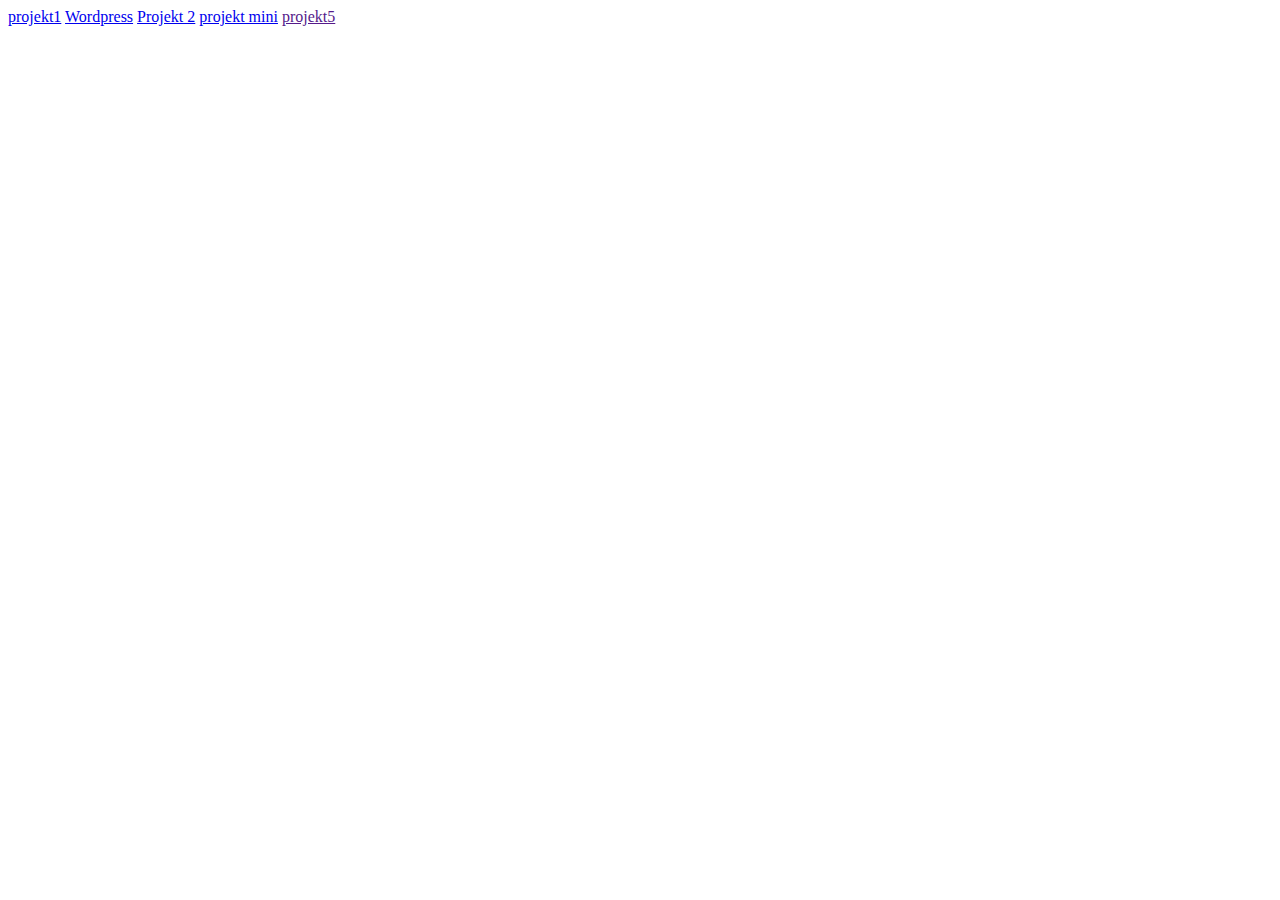
<file: index.html>
<!DOCTYPE html>
<html lang="en">
  <head>
    <meta charset="UTF-8" />
    <meta name="viewport" content="width=device-width, initial-scale=1.0" />
    <title>Document</title>
  </head>
  <body>
    <a href="First projekt/Firstprojekt.html">projekt1</a>
    <a href="https://7horses2.wordpress.com">Wordpress</a>
    <a href="Projekt 2/projekt2.html">Projekt 2</a>
    <a href="Projekt 2/Home.html">projekt mini</a>
    <a href="">projekt5</a>
  </body>
</html>
</file>
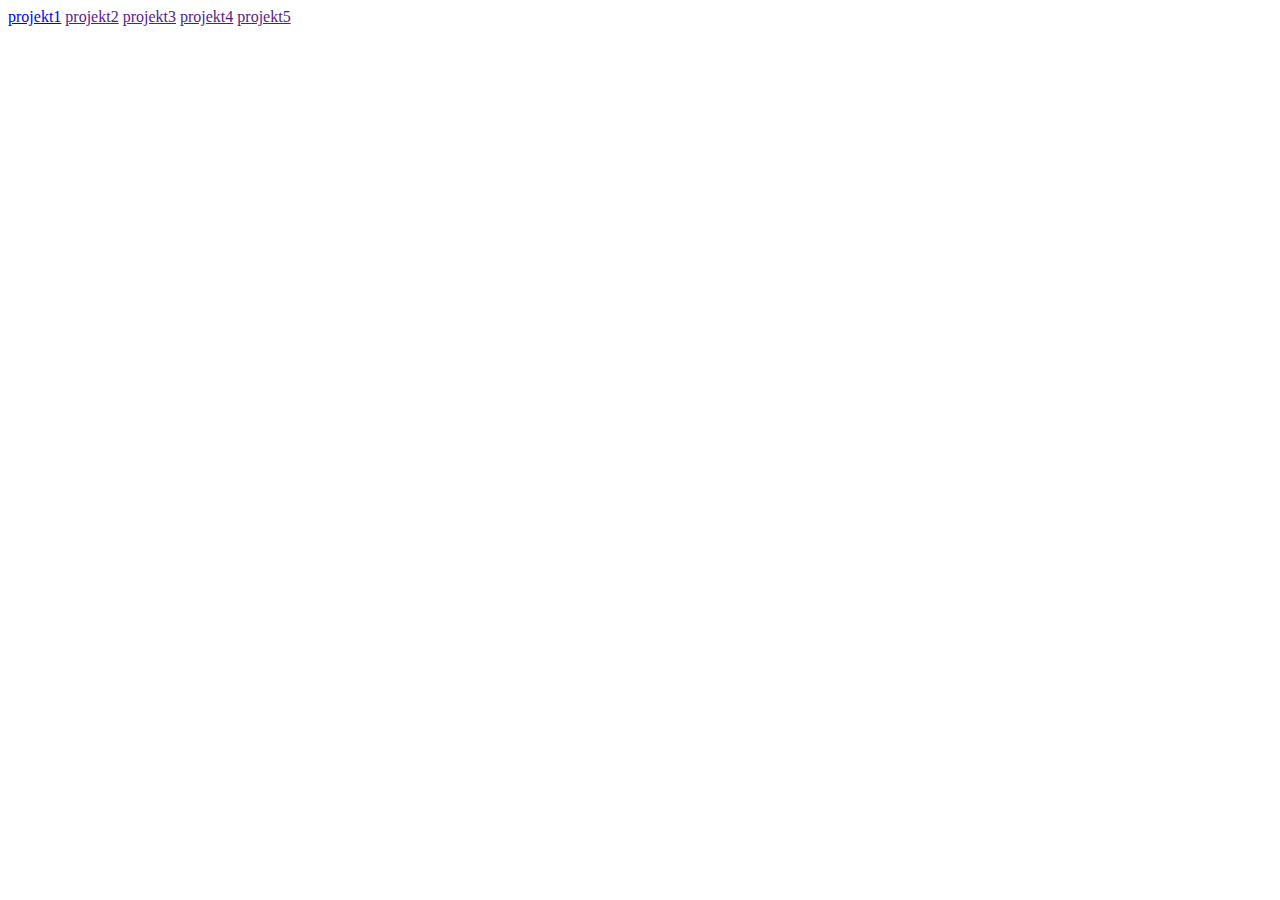
<file: html.html>
<!DOCTYPE html>
<html lang="en">
  <head>
    <meta charset="UTF-8" />
    <meta name="viewport" content="width=device-width, initial-scale=1.0" />
    <title>Document</title>
  </head>
  <body>
    <a href="First projekt/Firstprojekt.html">projekt1</a>
    <a href="">projekt2</a>
    <a href="">projekt3</a>
    <a href="">projekt4</a>
    <a href="">projekt5</a>
  </body>
</html>
</file>
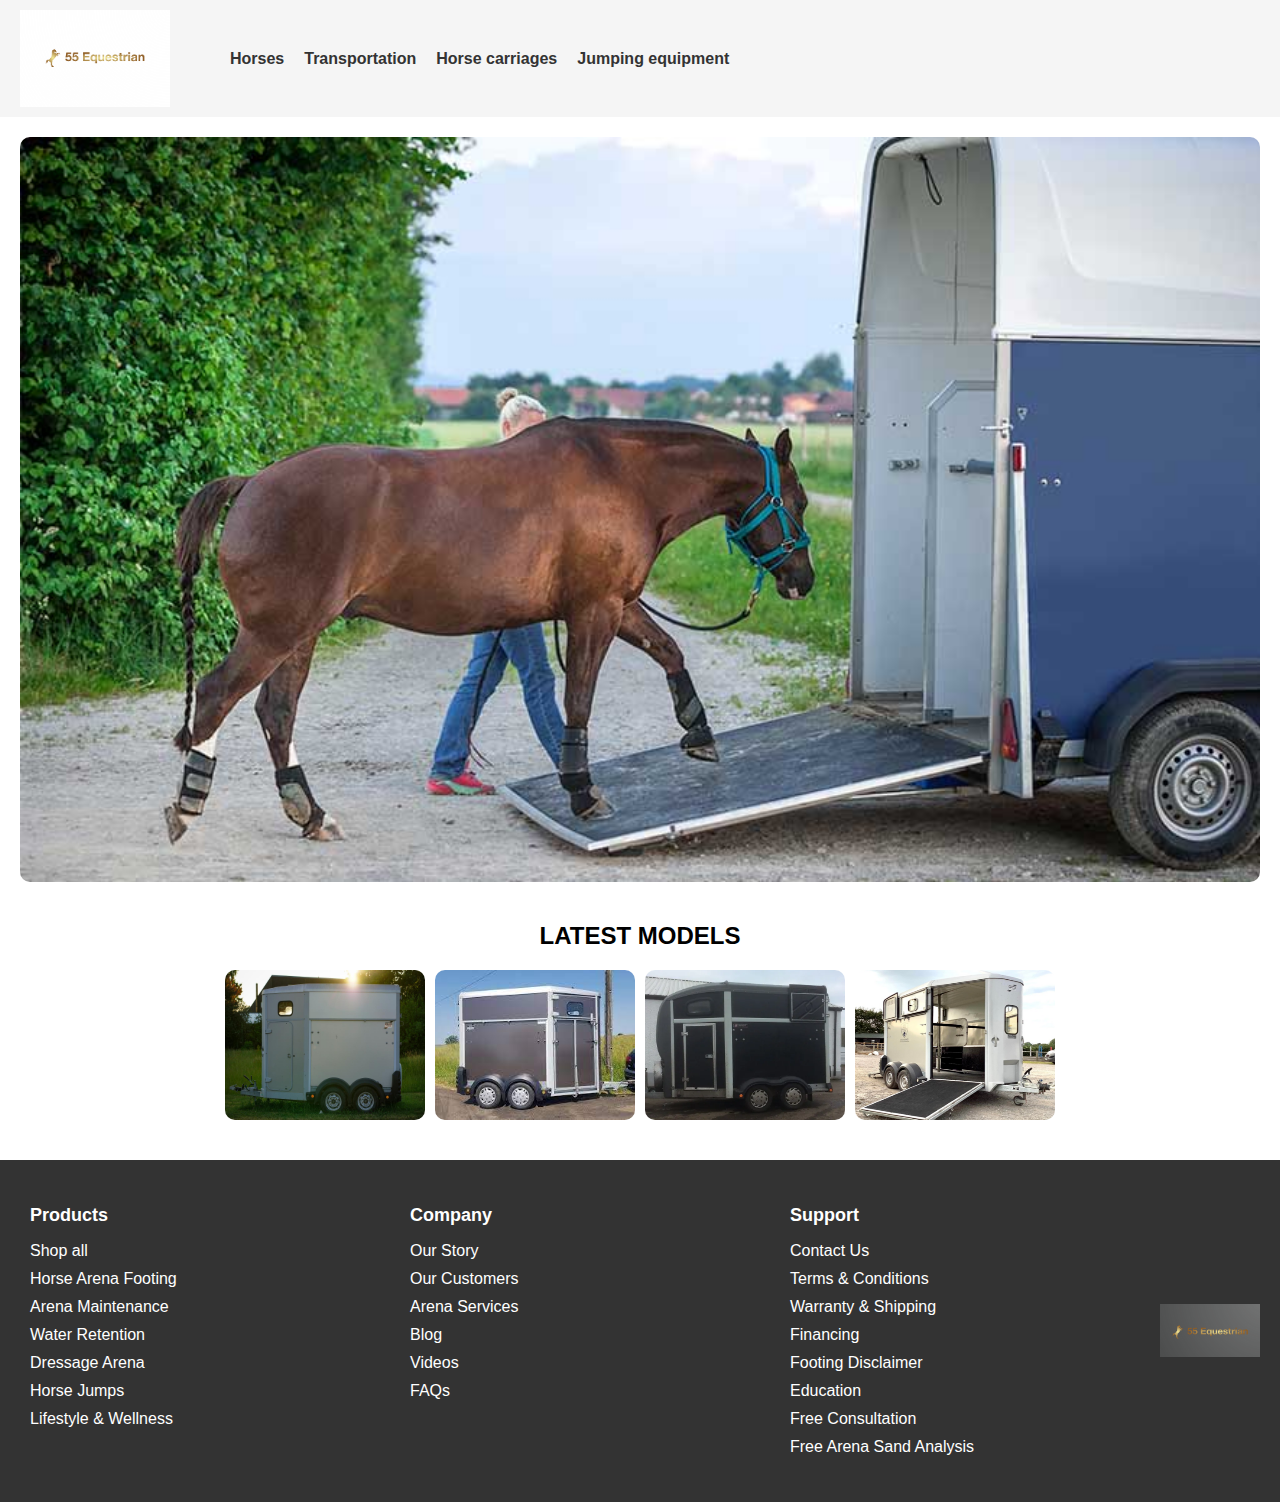
<file: First projekt/Firstprojekt.html>
<!DOCTYPE html>
<html lang="en">
  <head>
    <meta charset="UTF-8" />
    <meta name="viewport" content="width=device-width, initial-scale=1.0" />
    <title>55 Equestrian</title>
    <link rel="stylesheet" href="CssFirstprojekt.css" />
  </head>
  <body>
    <header>
      <img src="55.png" alt="logo" />
      <nav>
        <ul>
          <li>
            <a href="https://en.wikipedia.org/wiki/Horse" target="_self"
              >Horses</a
            >
          </li>
          <li><a href="#">Transportation</a></li>
          <li><a href="#">Horse carriages</a></li>
          <li><a href="#">Jumping equipment</a></li>
        </ul>
      </nav>
    </header>

    <main>
      <article>
        <img src="Transportation.jpg" alt="section img" />
      </article>
      <section>
        <h1>LATEST MODELS</h1>
        <div class="image-gallery">
          <img src="Horse.jpg" alt="Horse carriage" />
          <img src="horse1.jpeg" alt="Horse carriage" />
          <img src="Horse2.jpg" alt="Horse carriage" />
          <img src="horse3.png" alt="Horse carriage" />
        </div>
      </section>
    </main>

    <footer>
      <div class="footer-section">
        <h2 class="heading">Products</h2>
        <ul>
          <li><a href="#">Shop all</a></li>
          <li><a href="#">Horse Arena Footing</a></li>
          <li><a href="#">Arena Maintenance</a></li>
          <li><a href="#">Water Retention</a></li>
          <li><a href="#">Dressage Arena</a></li>
          <li><a href="#">Horse Jumps</a></li>
          <li><a href="#">Lifestyle & Wellness</a></li>
        </ul>
      </div>
      <div class="footer-section">
        <h2 class="heading">Company</h2>
        <ul>
          <li><a href="#">Our Story</a></li>
          <li><a href="#">Our Customers</a></li>
          <li><a href="#">Arena Services</a></li>
          <li><a href="#">Blog</a></li>
          <li><a href="#">Videos</a></li>
          <li><a href="#">FAQs</a></li>
        </ul>
      </div>
      <div class="footer-section">
        <h2 class="heading">Support</h2>
        <ul>
          <li>
            <a href="https://en.wikipedia.org/wiki/Horse" target="_self"
              >Contact Us</a
            >
          </li>
          <li><a href="#">Terms & Conditions</a></li>
          <li><a href="#">Warranty & Shipping</a></li>
          <li><a href="#">Financing</a></li>
          <li><a href="#">Footing Disclaimer</a></li>
          <li><a href="#">Education</a></li>
          <li><a href="#">Free Consultation</a></li>
          <li><a href="#">Free Arena Sand Analysis</a></li>
        </ul>
      </div>
      <img src="55.1.png" alt="logo" />
    </footer>
  </body>
</html>
</file>
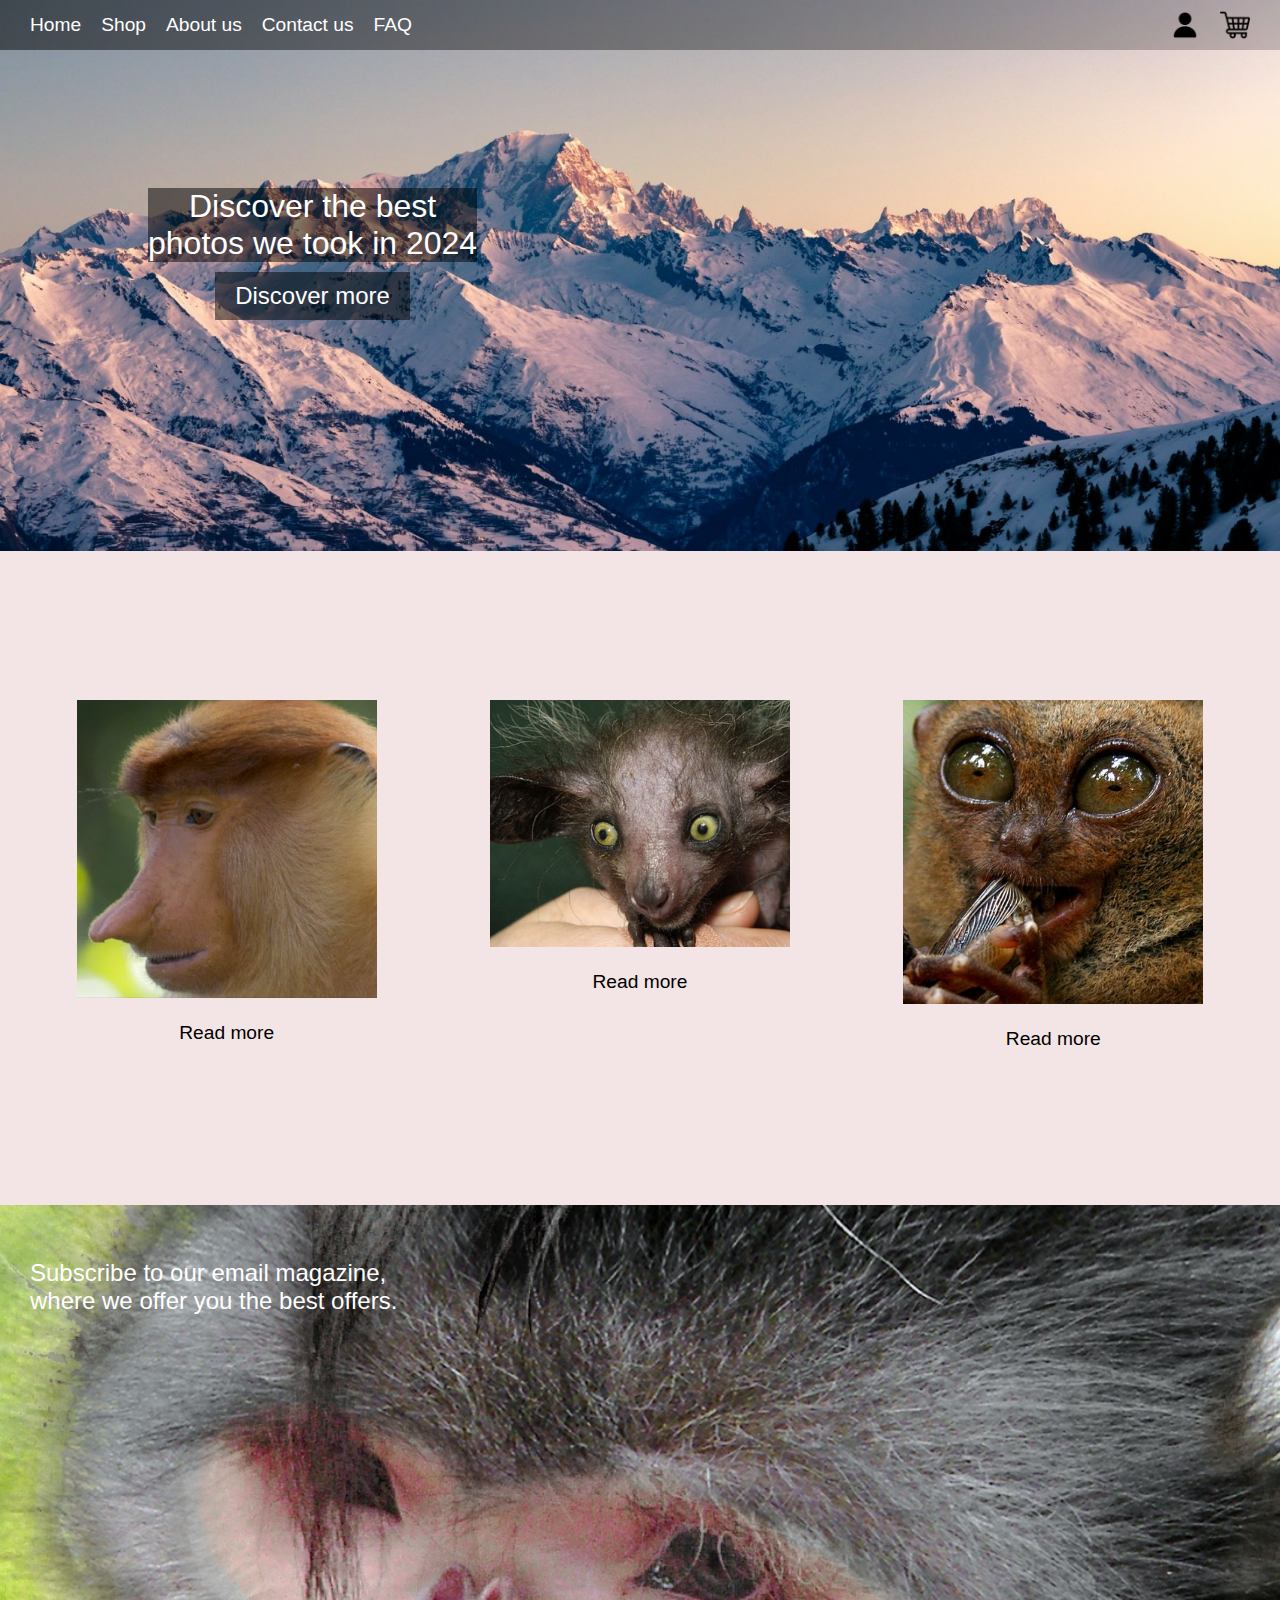
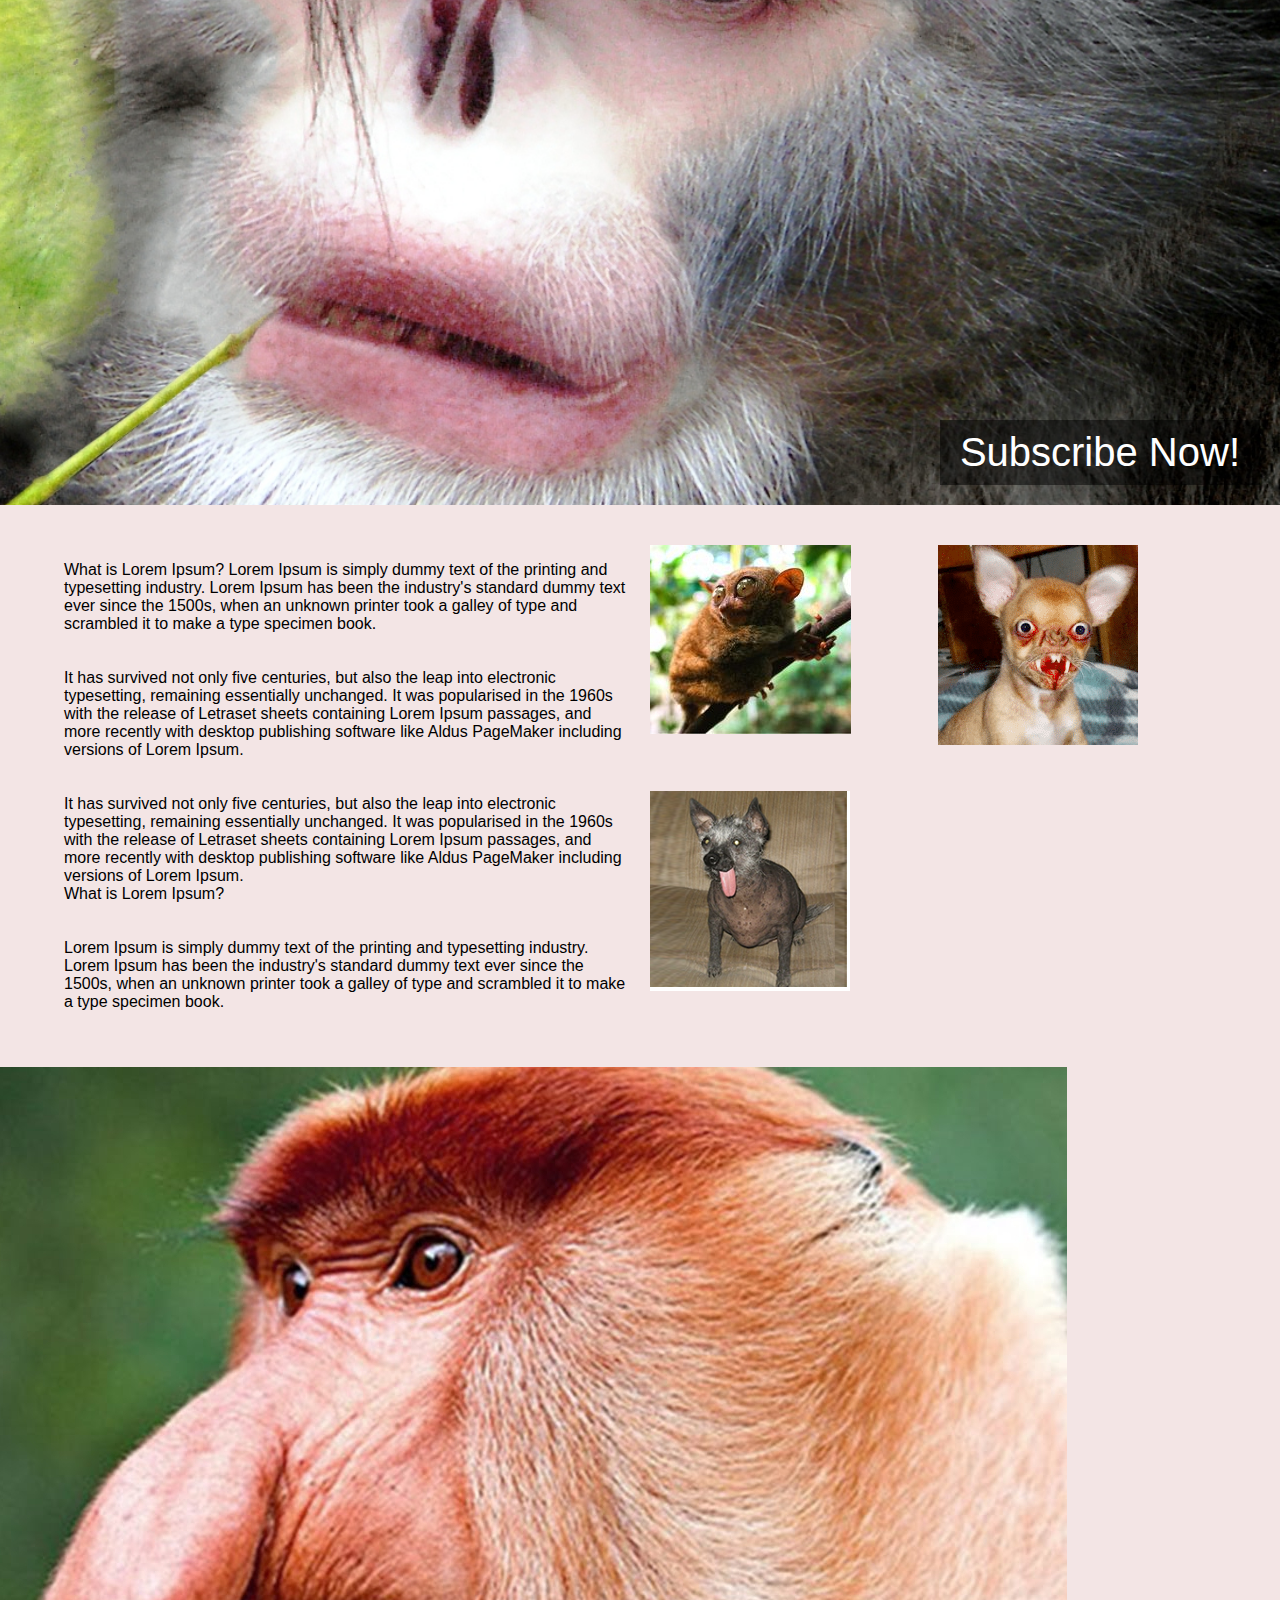
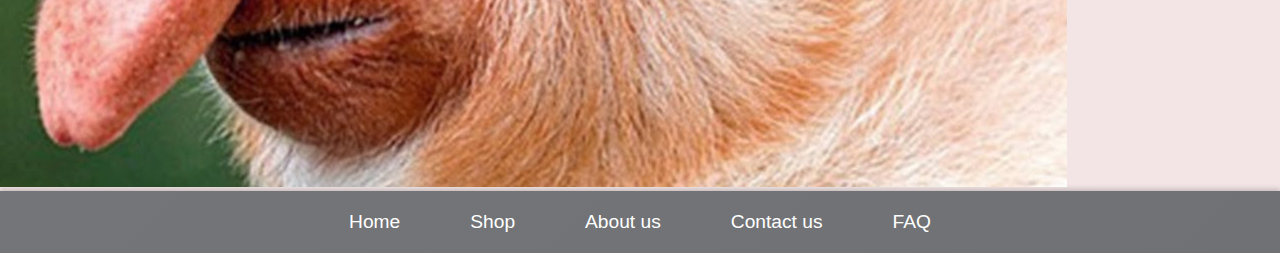
<file: Projekt 2/projekt2.html>
<!DOCTYPE html>
<html lang="en">
  <head>
    <meta charset="UTF-8" />
    <meta name="viewport" content="width=device-width, initial-scale=1.0" />
    <title>Projekt2-bilder</title>
    <link rel="stylesheet" href="projekt2.css" />
  </head>
  <body>
    <div class="nav">
      <img src="projectbild2.jpg" alt="Main Project Image" />
      <div class="nav2">
        <ul class="nav-links">
          <li><a href="Home.html">Home</a></li>
          <li><a href="Shop.html">Shop</a></li>
          <li><a href="About.us.html">About us</a></li>
          <li><a href="Contact.us.html">Contact us</a></li>
          <li><a href="FAQ.html">FAQ</a></li>
        </ul>
        <ul class="nav-icons">
          <li>
            <a href="#"><img src="user.png" alt="User Icon" /></a>
          </li>
          <li>
            <a href="#"
              ><img src="shopping-cart.png" alt="Shopping Cart Icon"
            /></a>
          </li>
        </ul>
      </div>
      <div class="nav3">
        <p>Discover the best<br />photos we took in 2024</p>
        <a href="li.html">Discover more</a>
      </div>
    </div>

    <div class="section">
      <div class="img-container">
        <img src="wierd animal1.jpg" alt="Weird Animal 1" />
        <a href="Shop.html">Read more</a>
      </div>
      <div class="img-container">
        <img src="Wierd Animal 2.jpg" alt="Weird Animal 2" />
        <a href="Shop.html">Read more</a>
      </div>
      <div class="img-container">
        <img src="Wierd Animal 6.jpg" alt="Weird Animal 6" />
        <a href="Shop.html">Read more</a>
      </div>
    </div>

    <div class="section2">
      <div class="section2bild"></div>
      <div class="text-content">
        <p>
          Subscribe to our email magazine,<br />where we offer you the best
          offers.
        </p>
        <a href="li.html" class="subscribe-btn">Subscribe Now!</a>
      </div>
    </div>

    <div class="main-content">
      <p>
        What is Lorem Ipsum? Lorem Ipsum is simply dummy text of the printing
        and typesetting industry. Lorem Ipsum has been the industry's standard
        dummy text ever since the 1500s, when an unknown printer took a galley
        of type and scrambled it to make a type specimen book.
        <br />
        <br />
        <br />
        It has survived not only five centuries, but also the leap into
        electronic typesetting, remaining essentially unchanged. It was
        popularised in the 1960s with the release of Letraset sheets containing
        Lorem Ipsum passages, and more recently with desktop publishing software
        like Aldus PageMaker including versions of Lorem Ipsum.
        <br />
        <br />
        <br />
        It has survived not only five centuries, but also the leap into
        electronic typesetting, remaining essentially unchanged. It was
        popularised in the 1960s with the release of Letraset sheets containing
        Lorem Ipsum passages, and more recently with desktop publishing software
        like Aldus PageMaker including versions of Lorem Ipsum.
        <br />
        What is Lorem Ipsum?
        <br />
        <br />
        <br />
        Lorem Ipsum is simply dummy text of the printing and typesetting
        industry. Lorem Ipsum has been the industry's standard dummy text ever
        since the 1500s, when an unknown printer took a galley of type and
        scrambled it to make a type specimen book.
      </p>
      <div class="image-container">
        <div class="image image1">
          <img src="Wierd Animal 4.jpg" alt="Weird Animal 4" />
        </div>
        <div class="image image2">
          <img src="Wierd Animal 8.jpg" alt="Weird Animal 8" />
        </div>
        <div class="image image3">
          <img src="dog.png" alt="Dog Image" />
        </div>
      </div>
    </div>

    <div class="section4">
      <img src="Wierd Animal 3.jpg" alt="Weird Animal 3" />
    </div>

    <div class="Footer">
      <ul>
        <li><a href="Home.html">Home</a></li>
        <li><a href="Shop.html">Shop</a></li>
        <li><a href="About.us.html">About us</a></li>
        <li><a href="Contact.us.html">Contact us</a></li>
        <li><a href="FAQ.html">FAQ</a></li>
      </ul>
    </div>

    <script src="script.js"></script>
  </body>
</html>
</file>
<file: First projekt/CssFirstprojekt.css>
body {
  margin: 0;
  font-family: Arial, sans-serif;
}

header {
  display: flex;
  align-items: center;
  padding: 10px 20px;
  background-color: #f5f5f5;
}

header img {
  width: 150px;
  margin-right: 20px;
}

header nav ul {
  display: flex;
  gap: 20px;
}

header nav ul li {
  list-style: none;
}

header nav ul li a {
  text-decoration: none;
  color: #333;
  font-weight: bold;
}

main {
  padding: 20px;
}

article img {
  width: 100%;
  height: auto;
  border-radius: 10px;
  margin-bottom: 20px;
}

section {
  text-align: center;
  margin-bottom: 20px;
}

section h1 {
  font-size: 24px;
  margin-bottom: 20px;
}

.image-gallery {
  display: flex;
  gap: 10px;
  justify-content: center;
  flex-wrap: wrap;
}

.image-gallery img {
  width: 200px;
  height: 150px;
  border-radius: 10px;
}

footer {
  display: flex;
  justify-content: space-between;
  background-color: #333;
  color: white;
  padding: 20px;
}

.footer-section {
  flex: 1;
  padding: 10px;
}

.footer-section h2 {
  font-size: 18px;
  margin-bottom: 10px;
}

.footer-section ul {
  list-style: none;
  padding: 0;
}

.footer-section ul li {
  margin-bottom: 10px;
}

.footer-section ul li a {
  text-decoration: none;
  color: white;
}

footer img {
  width: 100px;
  align-self: center;
}
</file>
<file: Projekt 2/projekt2.css>
body {
  margin: 0;
  padding: 0;
  overflow-x: hidden;
  font-family: Arial, sans-serif;
  background-color: #f3e5e5;
}

.nav {
  position: relative;
  text-align: center;
  padding-bottom: 125px;
}

.nav img {
  width: 100%;
  height: auto;
}

.nav2 {
  position: absolute;
  top: 0;
  width: 100%;
  display: flex;
  justify-content: space-between;
  align-items: center;
  background: linear-gradient(to right, rgba(0, 0, 0, 0.5), rgba(0, 0, 0, 0.2));
  padding: 10px 20px;
  box-sizing: border-box;
}

.nav-links {
  list-style: none;
  display: flex;
  margin: 0;
  padding: 0;
}

.nav-links li {
  margin: 0 10px;
}

.nav-links li a {
  color: white;
  text-decoration: none;
  font-size: 1.2em;
}

.nav-icons {
  list-style: none;
  display: flex;
  margin: 0;
  padding: 0;
}

.nav-icons li {
  margin: 0 10px;
}

.nav-icons li a {
  display: flex;
  align-items: center;
  justify-content: center;
}

.nav-icons li img {
  width: 30px;
  height: 30px;
}

.nav3 {
  position: absolute;
  bottom: 50%;
  left: 10%;
  padding: 20px;
  text-align: center;
}

.nav3 p {
  font-size: 2em;
  margin: 0 0 10px;
  color: white;
  background: rgba(0, 0, 0, 0.5);
  text-decoration: none;
}

.nav3 a {
  display: inline-block;
  padding: 10px 20px;
  color: white;
  background: rgba(0, 0, 0, 0.5);
  text-decoration: none;
  font-size: 1.5em;
}

.section {
  display: flex;
  justify-content: space-around;
  padding: 20px;
  padding-bottom: 125px;
}

.img-container {
  text-align: center;
  max-width: 300px;
  margin-bottom: 20px;
}

.img-container img {
  width: 100%;
  height: auto;
}

.img-container a {
  display: block;
  width: 100%;
  padding: 10px 0;
  margin-top: 10px;
  color: black;
  text-decoration: none;
  font-size: 1.2em;
  transition: 0.3s, color 0.3s;
}

.img-container a:hover {
  background-color: rgb(117, 114, 114);
  color: white;
}

.section2 {
  position: relative;
  width: 100%;
  height: 100vh;
  overflow: hidden;
}

.section2bild {
  position: absolute;
  top: 0;
  left: 0;
  width: 100%;
  height: 100%;
  background: url("Black_monkey.jpg") no-repeat center center/cover;
}

.text-content {
  position: absolute;
  top: 0;
  left: 0;
  width: 100%;
  height: 100%;
}

.text-content p {
  position: absolute;
  top: 20px;
  left: 20px;
  color: white;
  font-size: 24px;
  padding: 10px;
}

.subscribe-btn {
  position: absolute;
  bottom: 20px;
  right: 20px;
  color: white;
  background: rgba(0, 0, 0, 0.5);
  padding: 10px 20px;
  text-decoration: none;
  font-size: 40px;
  transition: background 0.3s;
}

.subscribe-btn:hover {
  background: rgba(0, 0, 0, 0.7);
}

.main-content {
  display: grid;
  grid-template-columns: 1fr 1fr;
  gap: 20px;
  width: 90%;
  margin: 20px auto;
  padding: 20px;
}

.main-content .text-content {
  grid-column: 1 / 2;
  display: flex;
  flex-direction: column;
  gap: 20px;
}

.main-content .image-container {
  grid-column: 2 / 3;
  display: grid;
  grid-template-columns: 1fr 1fr;
  grid-template-rows: auto auto;
  gap: 10px;
}

.main-content .image-container .image1 {
  grid-row: 1 / 2;
  grid-column: 1 / 2;
}

.main-content .image-container .image2 {
  grid-row: 1 / 2;
  grid-column: 2 / 3;
}

.main-content .image-container .image3 {
  grid-row: 2 / 3;
  grid-column: 1 / 3;
}

.Footer {
  background: linear-gradient(135deg, #737578, #707174);
  color: white;
  padding: 20px 0;
  text-align: center;
  box-shadow: 0 -2px 5px rgba(0, 0, 0, 0.2);
}

.Footer ul {
  list-style-type: none;
  margin: 0;
  padding: 0;
  display: flex;
  justify-content: center;
  gap: 40px;
}

.Footer li {
  display: inline;
}

.Footer a {
  color: white;
  text-decoration: none;
  padding: 10px 15px;
  transition: background-color 0.3s ease, color 0.3s ease, transform 0.3s ease;
  font-size: 1.2em;
}

.Footer a:hover {
  background-color: rgba(255, 255, 255, 0.2);
  color: white;
  border-radius: 5px;
  transform: scale(1.1);
}

.Footer i {
  margin-right: 8px;
}
</file>
